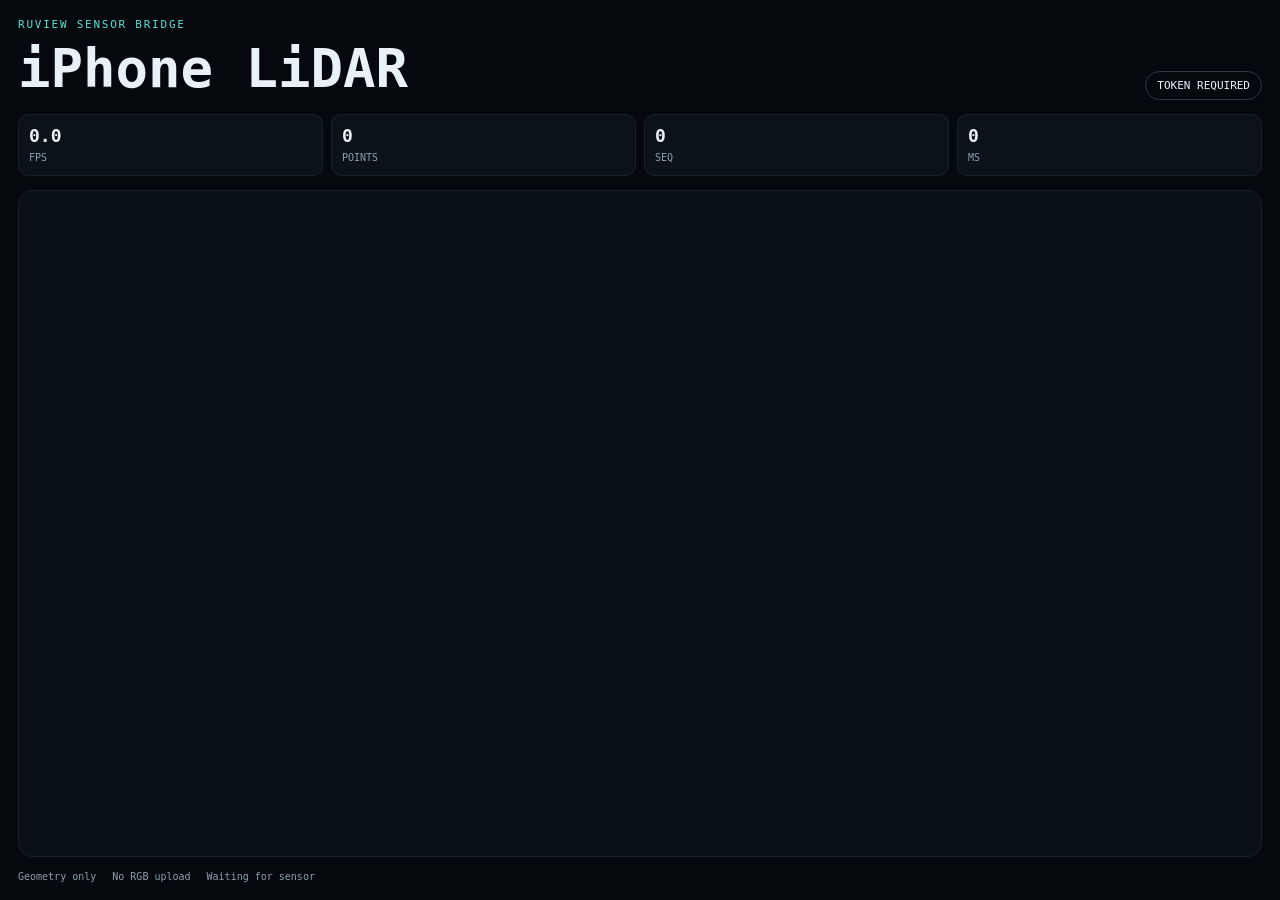
<file: archive/multimodal/integrations-iphone-lidar/web/index.html>
<!doctype html>
<html lang="en">
<head>
  <meta charset="utf-8" />
  <meta name="viewport" content="width=device-width,initial-scale=1,viewport-fit=cover" />
  <title>RuView iPhone LiDAR</title>
  <link rel="stylesheet" href="./styles.css" />
</head>
<body>
  <main>
    <header>
      <div>
        <p class="eyebrow">RUVIEW SENSOR BRIDGE</p>
        <h1>iPhone LiDAR</h1>
      </div>
      <span id="status">CONNECTING</span>
    </header>

    <section class="metrics">
      <div><strong id="fps">0.0</strong><span>FPS</span></div>
      <div><strong id="points">0</strong><span>POINTS</span></div>
      <div><strong id="seq">0</strong><span>SEQ</span></div>
      <div><strong id="latency">0</strong><span>MS</span></div>
    </section>

    <canvas id="view"></canvas>

    <footer>
      <span>Geometry only</span>
      <span>No RGB upload</span>
      <span id="sensor">Waiting for sensor</span>
    </footer>
  </main>
  <script type="module" src="./app.mjs"></script>
</body>
</html>
</file>
<file: archive/multimodal/integrations-iphone-lidar/web/styles.css>
*{box-sizing:border-box}body{margin:0;background:#05080d;color:#e8f1f5;font-family:ui-monospace,SFMono-Regular,Menlo,monospace}main{min-height:100vh;padding:18px;display:grid;grid-template-rows:auto auto 1fr auto;gap:14px}header{display:flex;align-items:end;justify-content:space-between}h1{margin:0;font-size:clamp(28px,6vw,54px)}.eyebrow{margin:0 0 6px;color:#58e0d2;font-size:11px;letter-spacing:.16em}#status{border:1px solid #2a3946;border-radius:999px;padding:7px 11px;font-size:11px}#status[data-state=live]{color:#58e0d2;border-color:#58e0d2}.metrics{display:grid;grid-template-columns:repeat(4,1fr);gap:8px}.metrics div{background:#0b1219;border:1px solid #17222d;border-radius:10px;padding:10px}.metrics strong{display:block;font-size:18px}.metrics span,footer{font-size:10px;color:#8aa0af}canvas{width:100%;height:100%;min-height:55vh;border-radius:14px;border:1px solid #17222d;background:#091018;touch-action:none}footer{display:flex;gap:16px;flex-wrap:wrap}@media(max-width:640px){.metrics{grid-template-columns:repeat(2,1fr)}canvas{min-height:58vh}}
</file>
